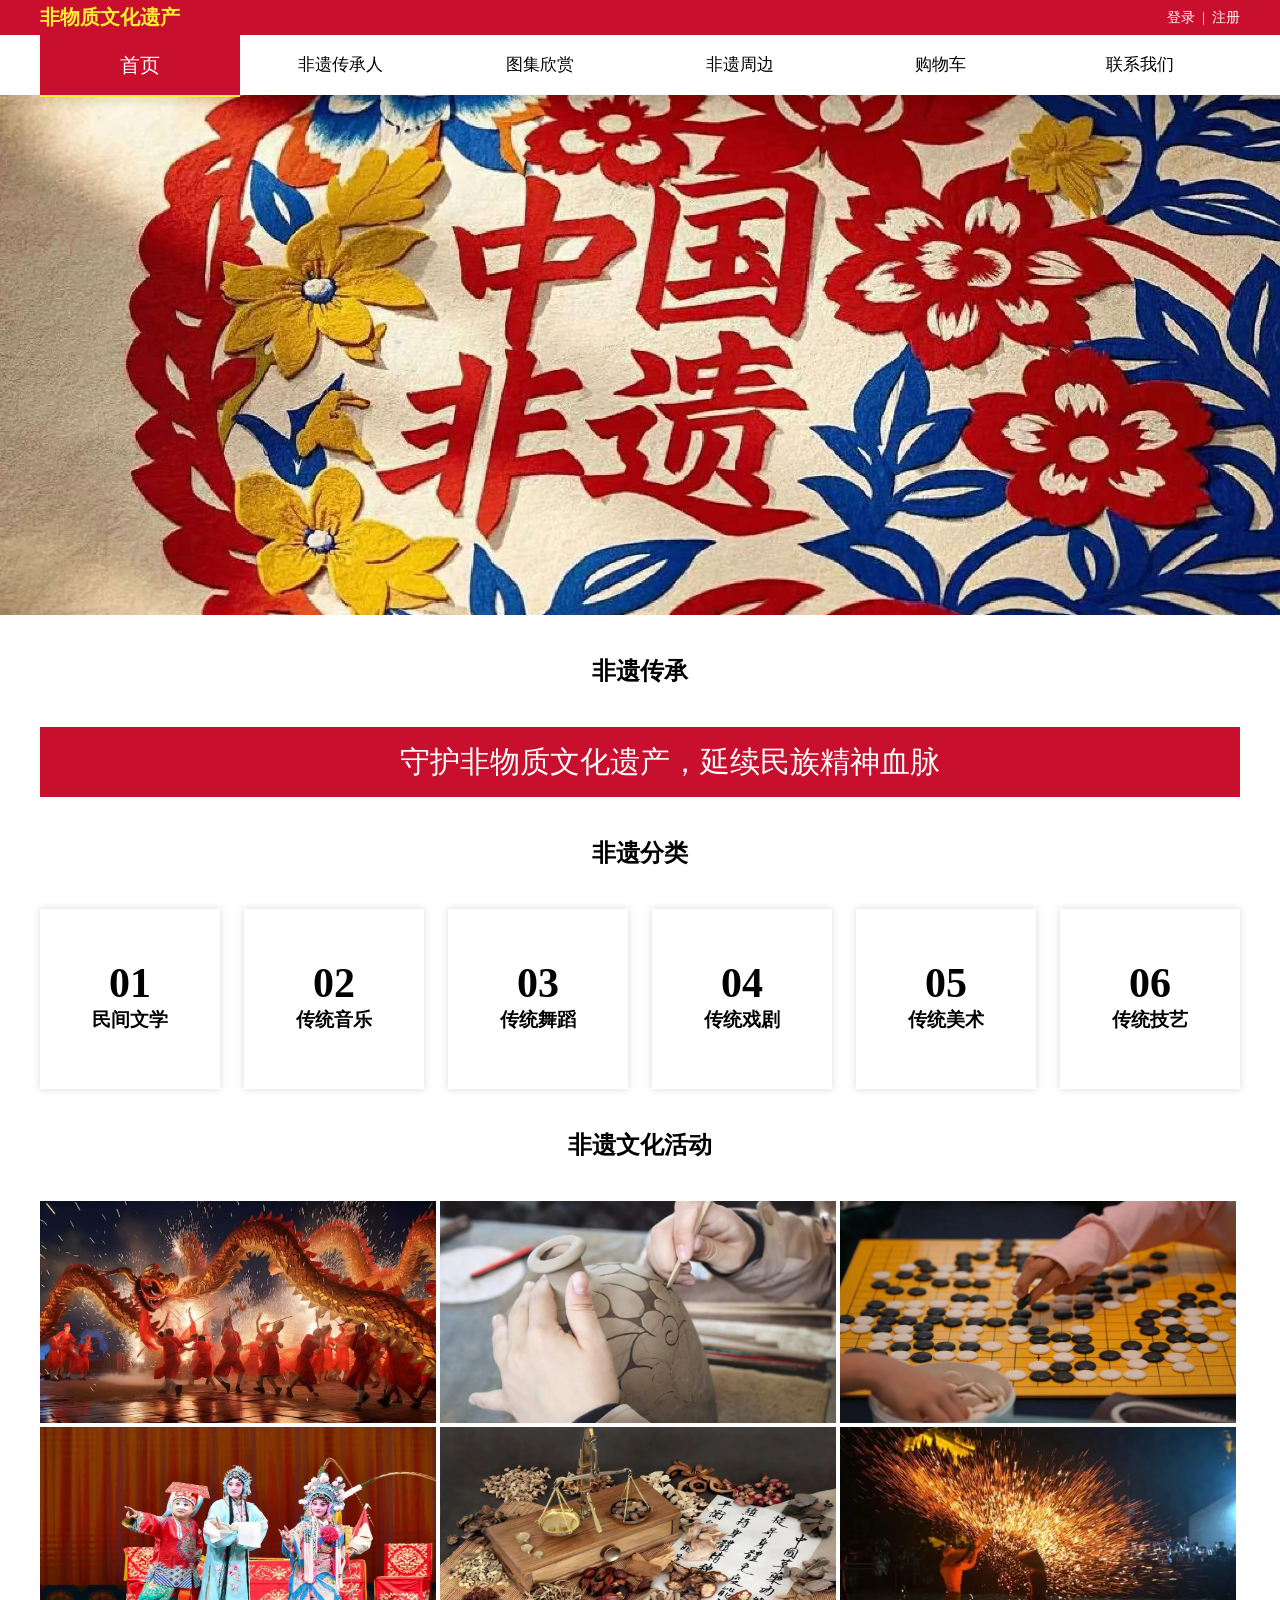
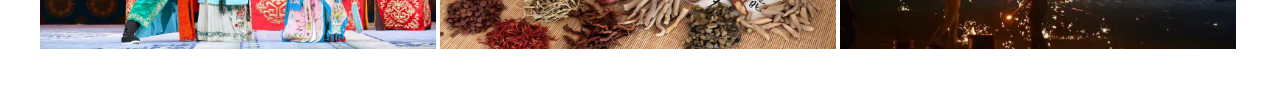
<file: index.html>
<!DOCTYPE html>
<html lang="zh_CN">

	<head>
		<meta charset="UTF-8">
		<link rel="stylesheet" href="./css/common.css">
		<link rel="stylesheet" href="./css/style.css">
		<title>非遗传承</title>
	</head>

	<body>
		<div class="top">
			<ul class="loginbar clearboth container">
				<li><a href="index.html"><span>非物质文化遗产</span></a></li>
				<li>&nbsp;&nbsp;|&nbsp;&nbsp;<a href="rigister.html">注册</a></li>
				<li><a href="login.html">登录</a></li>
			</ul>
		</div>
		<div id="header">
			<ul class="nav clearboth container">
				<li><a href="index.html" class="current-nav">首页</a></li>
				<li><a href="role_intro.html">非遗传承人</a></li>
				<li><a href="atlas.html">图集欣赏</a></li>
				<li><a href="goods.html">非遗周边</a></li>
				<li><a href="car.html">购物车</a></li>
				<li><a href="contactus.html">联系我们</a></li>
			</ul>
		</div>
		<div class="banner-wrapper clear"></div>
		<div class="container">
			<div class="column-title">
				<h2>非遗传承</h2>
			</div>
			<div class="column-one-content">
				<div class="column-one-text column-text">
					<p>守护非物质文化遗产，延续民族精神血脉</p>
				</div>
			</div>
			<div class="column-two clearboth">
				<div class="column-title">
					<h2>非遗分类</h2>
				</div>
				<div class="column-two-card left">
					<h2>01</h2>
					<h3>民间文学</h3>
					<p>神话、传说、史诗、歌谣等</p>
				</div>
				<div class="column-two-card left">
					<h2>02</h2>
					<h3>传统音乐</h3>
					<p>民间歌谣、器乐曲、戏曲音乐等</p>
				</div>
				<div class="column-two-card left">
					<h2>03</h2>
					<h3>传统舞蹈</h3>
					<p>秧歌、傩舞、龙舞等</p>
				</div>
				<div class="column-two-card left">
					<h2>04</h2>
					<h3>传统戏剧</h3>
					<p>京剧、越剧、昆曲等</p>
				</div>
				<div class="column-two-card left">
					<h2>05</h2>
					<h3>传统美术</h3>
					<p>剪纸、年画、雕塑等</p>
				</div>
				<div class="column-two-card right">
					<h2>06</h2>
					<h3>传统技艺</h3>
					<p>陶瓷、织染、金属工艺等</p>
				</div>
			</div>
			<div class="column-three clear">
			</div>
			<div class="column-four">
				<div class="column-title">
					<h2>非遗文化活动</h2>
				</div>
				<div class="column-four-content clearboth">
					<div class="column-four-img">
						<img src="images/index1.jpg" alt="">
					</div>
					<div class="column-four-img">
						<img src="images/index2.jpg" alt="">
					</div>
					<div class="column-four-img">
						<img src="images/index3.jpg" alt="">
					</div>
					<div class="column-four-img">
						<img src="images/index4.jpg" alt="">
					</div>
					<div class="column-four-img">
						<img src="images/index5.jpg" alt="">
					</div>
					<div class="column-four-img">
						<img src="images/index6.jpg" alt="">
					</div>
				</div>
			</div>
		</div>
	</body>
</html>
</file>
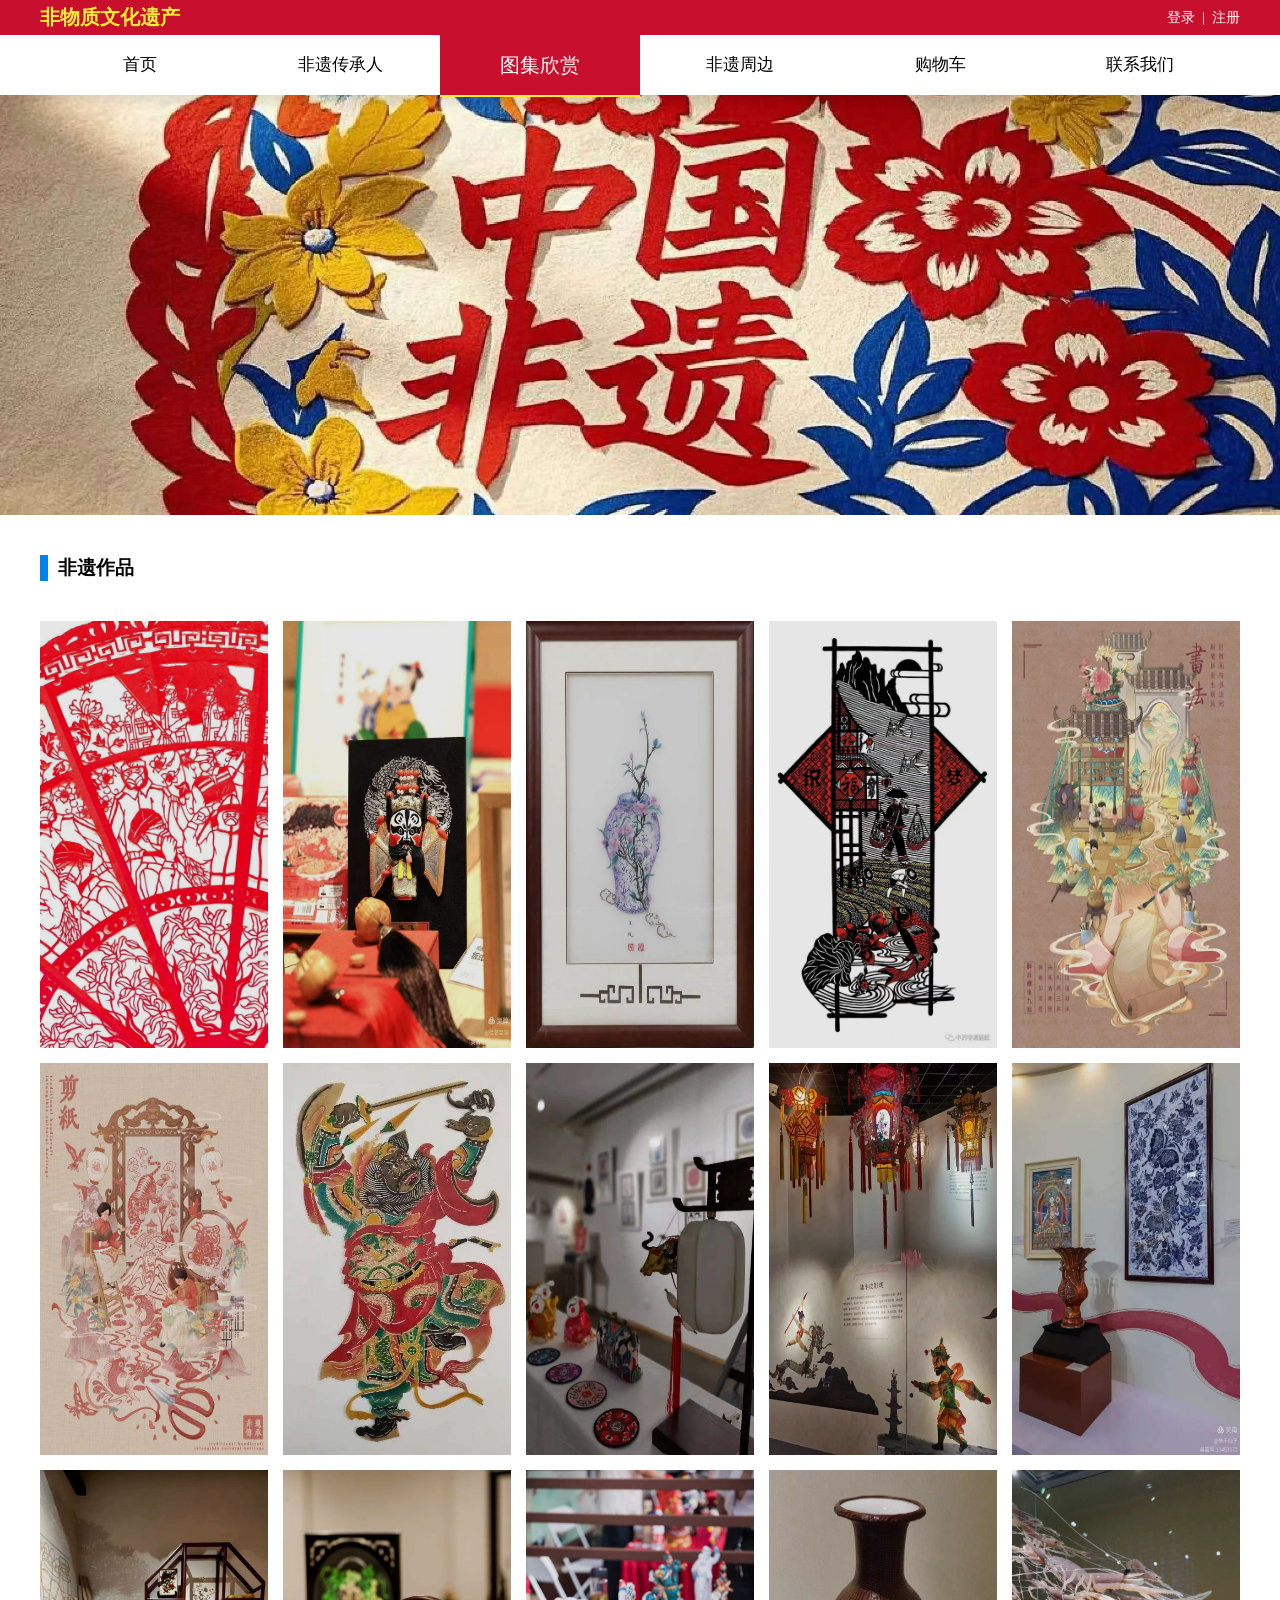
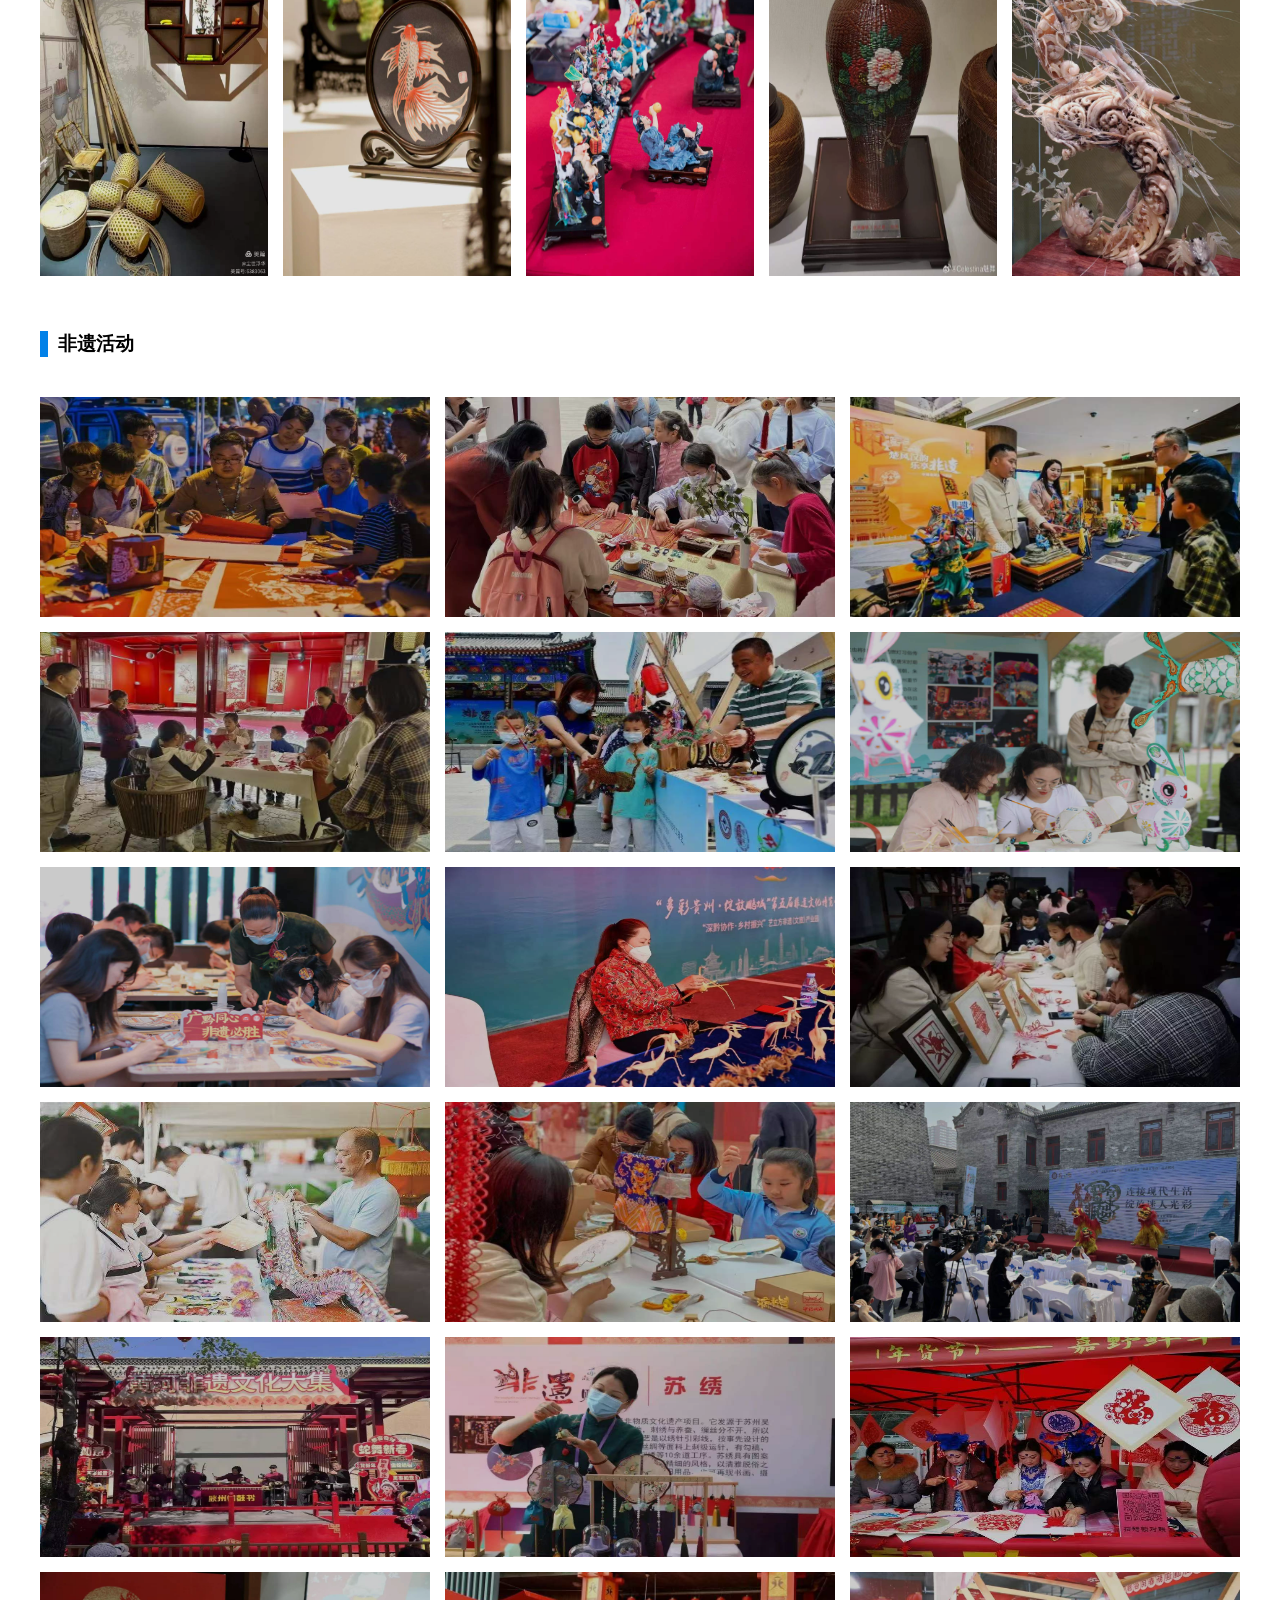
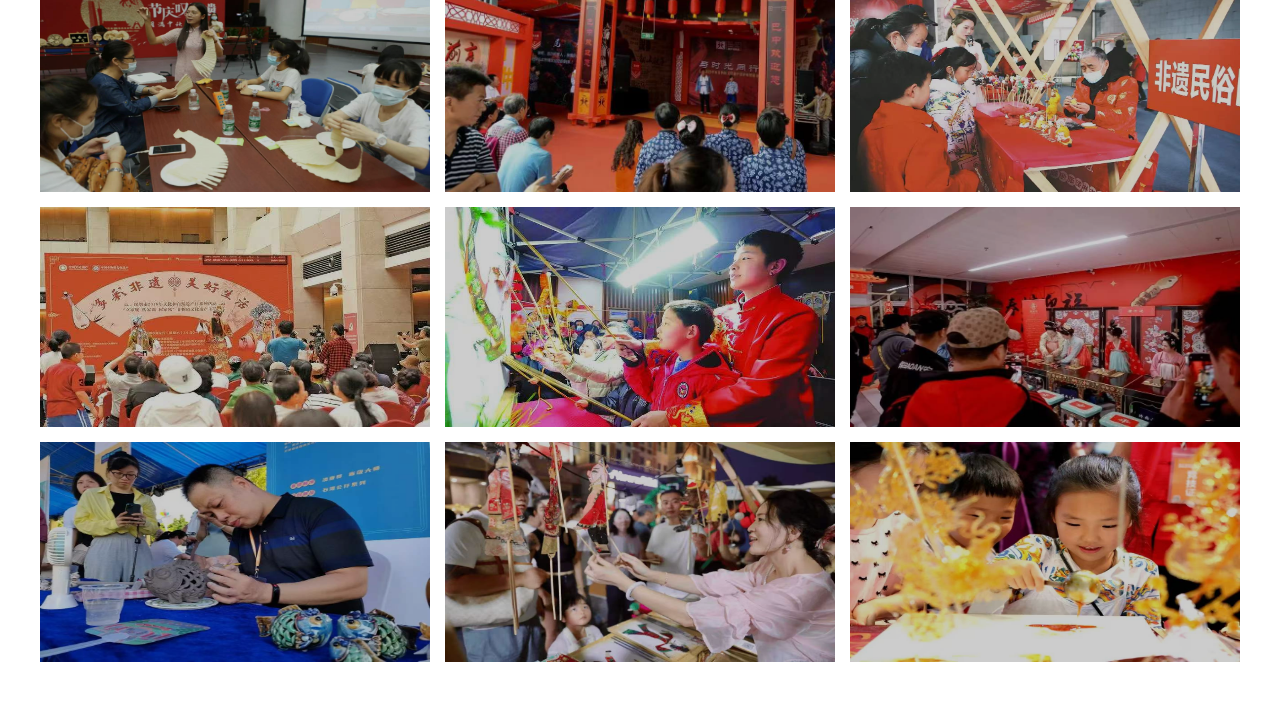
<file: atlas.html>
<!DOCTYPE html>
<html lang="zh_CN">

	<head>
		<meta charset="UTF-8">
		<link rel="stylesheet" href="./css/common.css">
		<link rel="stylesheet" href="./css/style.css">
		<title>非遗传承 | 图集欣赏</title>
	</head>

	<body>
		<div class="top">
			<ul class="loginbar clearboth container">
				<li><a href="index.html"><span>非物质文化遗产</span></a></li>
				<li>&nbsp;&nbsp;|&nbsp;&nbsp;<a href="rigister.html">注册</a></li>
				<li><a href="login.html">登录</a></li>
			</ul>
		</div>
		<div id="header">
			<ul class="nav clearboth container">
				<li><a href="index.html">首页</a></li>
				<li><a href="role_intro.html">非遗传承人</a></li>
				<li><a href="atlas.html" class="current-nav">图集欣赏</a></li>
				<li><a href="goods.html">非遗周边</a></li>
				<li><a href="car.html">购物车</a></li>
				<li><a href="contactus.html">联系我们</a></li>
			</ul>
		</div>
		<div class="child-banner clear"></div>
		<div class="container atlas-wrapper">
			<div class="column-title">
				<h3>非遗作品</h3>
			</div>
			<div class="phone-img-wrapper flexbox">
				<img src="images/phone1.jpg" alt="">
				<img src="images/phone2.jpg" alt="">
				<img src="images/phone3.jpg" alt="">
				<img src="images/phone4.jpg" alt="">
				<img src="images/phone5.jpg" alt="">
				<img src="images/phone6.jpg" alt="">
				<img src="images/phone7.jpg" alt="">
				<img src="images/phone8.jpg" alt="">
				<img src="images/phone9.jpg" alt="">
				<img src="images/phone10.jpg" alt="">
				<img src="images/phone11.jpg" alt="">
				<img src="images/phone12.jpg" alt="">
				<img src="images/phone13.jpg" alt="">
				<img src="images/phone14.jpg" alt="">
				<img src="images/phone15.jpg" alt="">
			</div>
			<div class="column-title">
				<h3>非遗活动</h3>
			</div>
			<div class="computer-img-wrapper flexbox">
				<img src="images/computer1.jpg" alt="">
				<img src="images/computer2.jpg" alt="">
				<img src="images/computer3.jpg" alt="">
				<img src="images/computer4.jpg" alt="">
				<img src="images/computer5.jpg" alt="">
				<img src="images/computer6.jpg" alt="">
				<img src="images/computer7.jpg" alt="">
				<img src="images/computer8.jpg" alt="">
				<img src="images/computer9.jpg" alt="">
				<img src="images/computer10.jpg" alt="">
				<img src="images/computer11.jpg" alt="">
				<img src="images/computer12.jpg" alt="">
				<img src="images/computer13.jpg" alt="">
				<img src="images/computer14.jpg" alt="">
				<img src="images/computer15.jpg" alt="">
				<img src="images/computer16.jpg" alt="">
				<img src="images/computer17.jpg" alt="">
				<img src="images/computer18.jpg" alt="">
				<img src="images/computer19.jpg" alt="">
				<img src="images/computer20.jpg" alt="">
				<img src="images/computer21.jpg" alt="">
				<img src="images/computer22.jpg" alt="">
				<img src="images/computer23.jpg" alt="">
				<img src="images/computer24.jpg" alt="">
			</div>
		</div>
	</body>

</html>
</file>
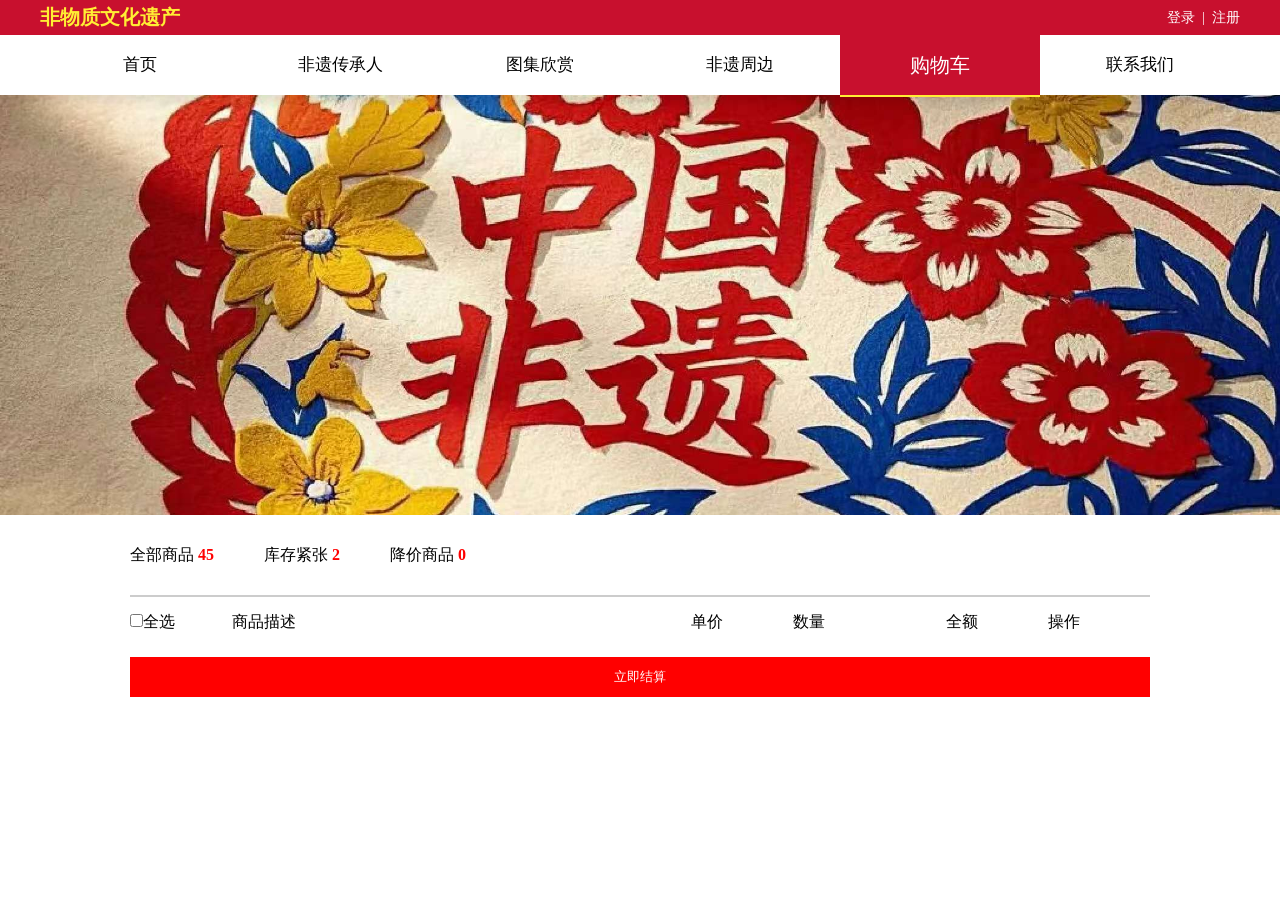
<file: car.html>
<!DOCTYPE html>
<html lang="zh_CN">

	<head>
		<meta charset="UTF-8">
		<link rel="stylesheet" href="./css/common.css">
		<link rel="stylesheet" href="./css/style.css">
		<link rel="stylesheet" href="./css/car.css">
	</head>

	<body>
		<div class="top">
			<ul class="loginbar clearboth container">
				<li><a href="index.html"><span>非物质文化遗产</span></a></li>
				<li>&nbsp;&nbsp;|&nbsp;&nbsp;<a href="rigister.html">注册</a></li>
				<li><a href="login.html">登录</a></li>
			</ul>
		</div>
		<div id="header">
			<ul class="nav clearboth container">
				<li><a href="index.html">首页</a></li>
				<li><a href="role_intro.html">非遗传承人</a></li>
				<li><a href="atlas.html">图集欣赏</a></li>
				<li><a href="goods.html">非遗周边</a></li>
				<li><a href="car.html" class="current-nav">购物车</a></li>
				<li><a href="contactus.html">联系我们</a></li>
			</ul>
		</div>
		<div class="child-banner clear"></div>
		<div class="container atlas-wrapper">
			<section class="body">
				<div class="btitle">
					<div class="one">
						<div>全部商品 <span>45</span></div>
						<div>库存紧张 <span>2</span></div>
						<div>降价商品 <span>0</span></div>
					</div>
				</div>
				<div class="bnav">
					<div class="lone"><input type="checkbox">全选</div>
					<div class="two" style="font-size:16px;">商品描述</div>
					<div class="three">单价</div>
					<div class="four">数量</div>
					<div class="five">全额</div>
					<div class="ser">操作</div>
				</div>
				<ul class="list" id="dataBox">

				</ul>
				<button class="ljjs"
					style="margin-bottom:50px;height: 40px;color: #fff;background-color: red;width: 100%;border:none;margin-top: 10px;">立即结算</button>
			</section>
		</div>
	</body>
	<script src="js/car.js"></script>
</html>
</file>
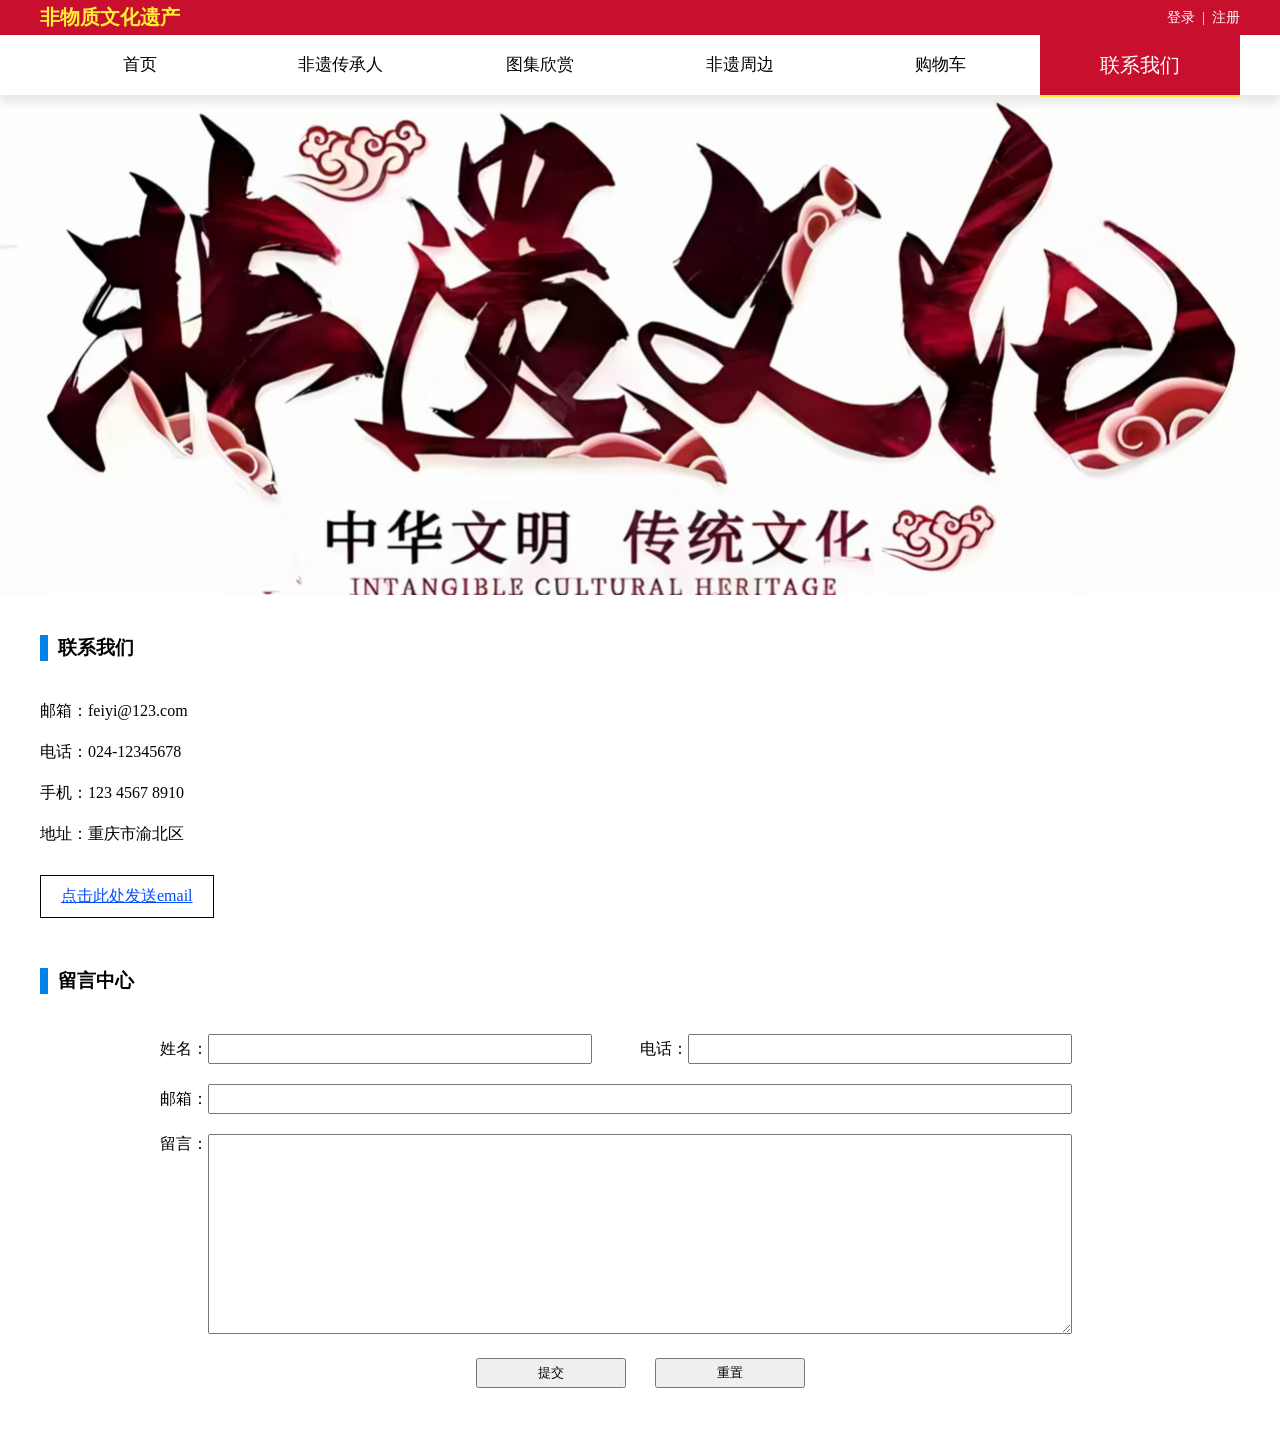
<file: contactus.html>
<!DOCTYPE html>
<html lang="zh_CN">

<head>
    <meta charset="UTF-8">
    <link rel="stylesheet" href="./css/common.css">
    <link rel="stylesheet" href="./css/style.css">
    <title>非遗传承 | 联系我们</title>
</head>

<body>
    <div class="top">
        <ul class="loginbar clearboth container">
            <li><a href="index.html"><span>非物质文化遗产</span></a></li>
            <li>&nbsp;&nbsp;|&nbsp;&nbsp;<a href="rigister.html">注册</a></li>
            <li><a href="login.html">登录</a></li>
        </ul>
    </div>
    <div id="header">
    	<ul class="nav clearboth container">
    		<li><a href="index.html">首页</a></li>
    		<li><a href="role_intro.html">非遗传承人</a></li>
    		<li><a href="atlas.html">图集欣赏</a></li>
    		<li><a href="goods.html">非遗周边</a></li>
    		<li><a href="car.html">购物车</a></li>
    		<li><a href="contactus.html" class="current-nav">联系我们</a></li>
    	</ul>
    </div>
    <div class="contactus-banner clear"></div>
    <div class="container">
        <div class="column-title">
            <h3>联系我们</h3>
        </div>
        <ul class="email-box">
            <li>邮箱：feiyi@123.com</li>
            <li>电话：024-12345678</li>
            <li>手机：123 4567 8910</li>
            <li>地址：重庆市渝北区</li>
            <li><a href="mailto:haimianbb@123.com">点击此处发送email</a></li>
        </ul>
        <div class="column-title">
            <h3>留言中心</h3>
        </div>
        <form action="" class="leave-message">
            <div class="userbar flexbox">
                <div class="username"><label for="username">姓名：</label><input type="text" id="username"></div>
                <div class="userphone"><label for="userphone">电话：</label><input type="tel" id="userphone"></div>
            </div>
            <div class="useremail">
                <label for="useremail">邮箱：</label><input type="email" id="usermail">
            </div>
            <div class="mesagebar">
                <label for="usermessage">留言：</label><textarea name="usermessage" id="usermessage"></textarea>
            </div>
            <div class="submitbar">
                <input type="submit" value="提交">
                <input type="reset" value="重置">
            </div>
        </form>
    </div>
</body>

</html>
</file>
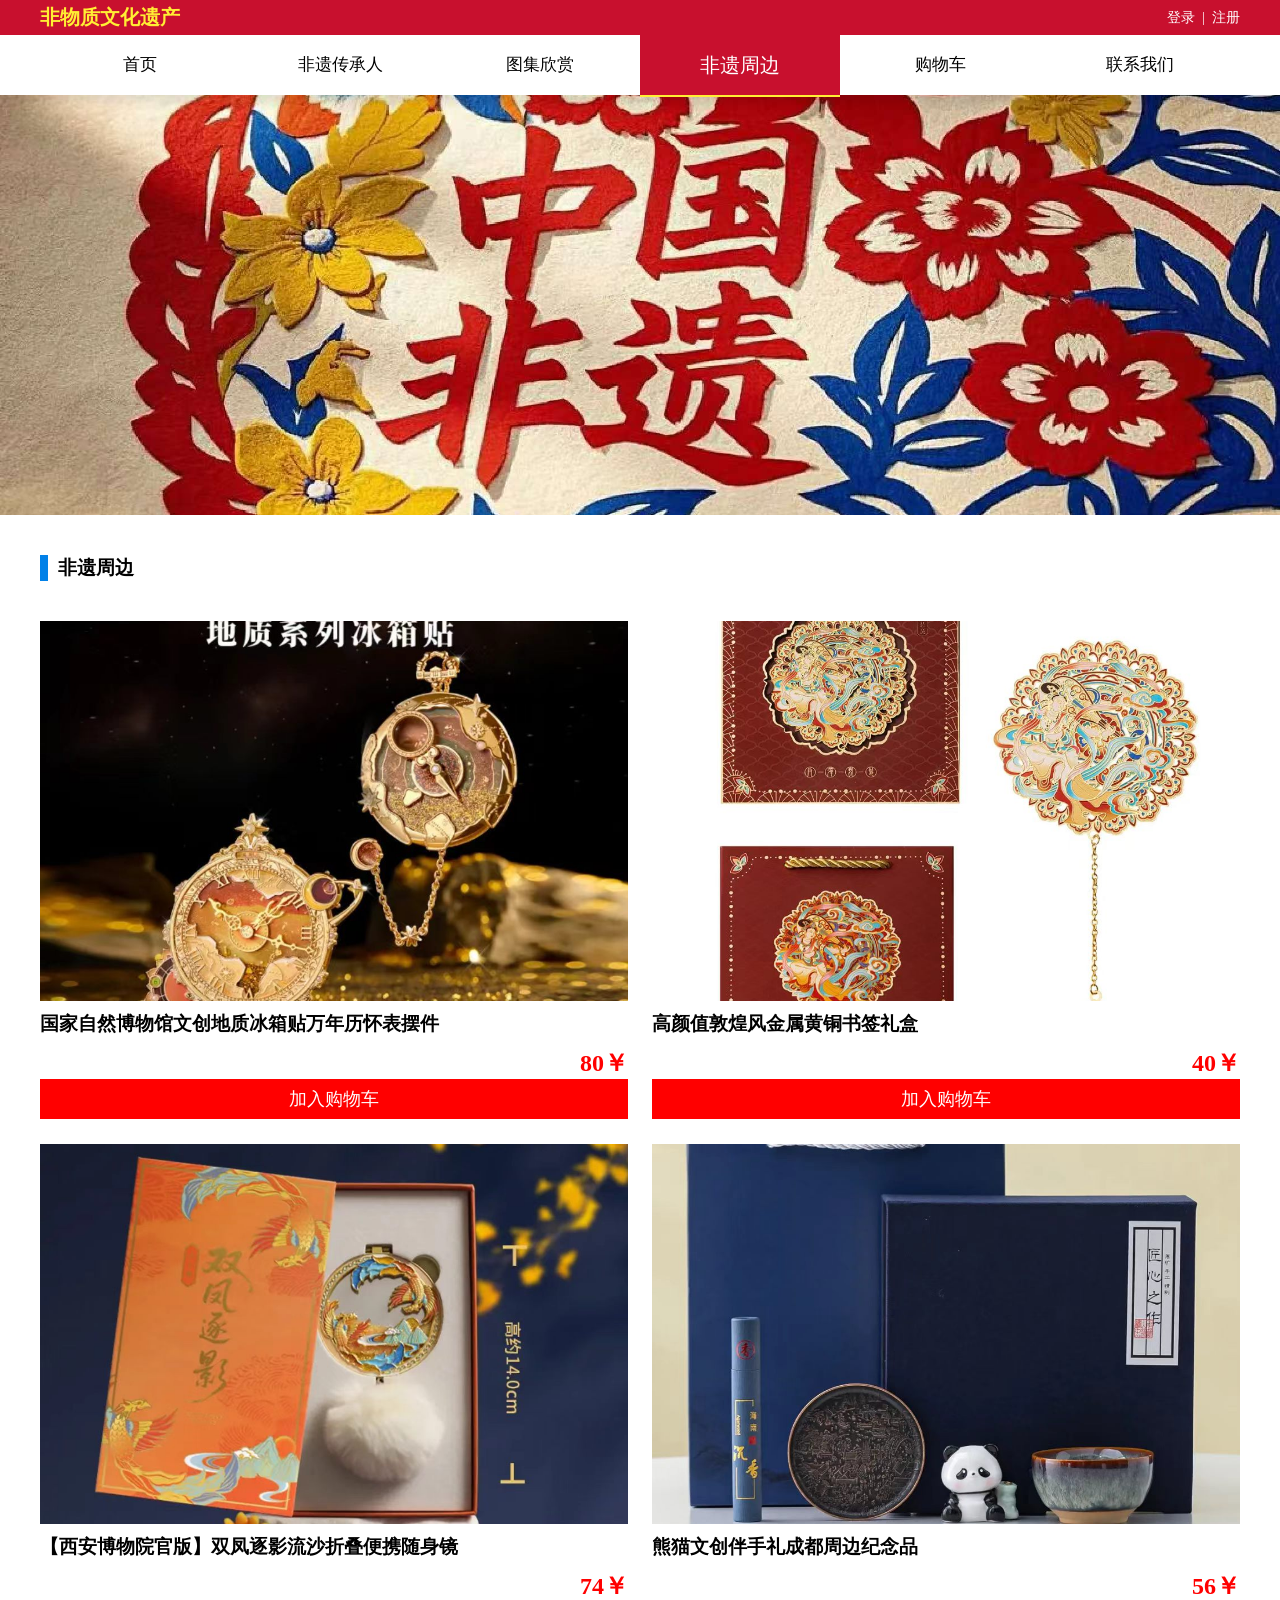
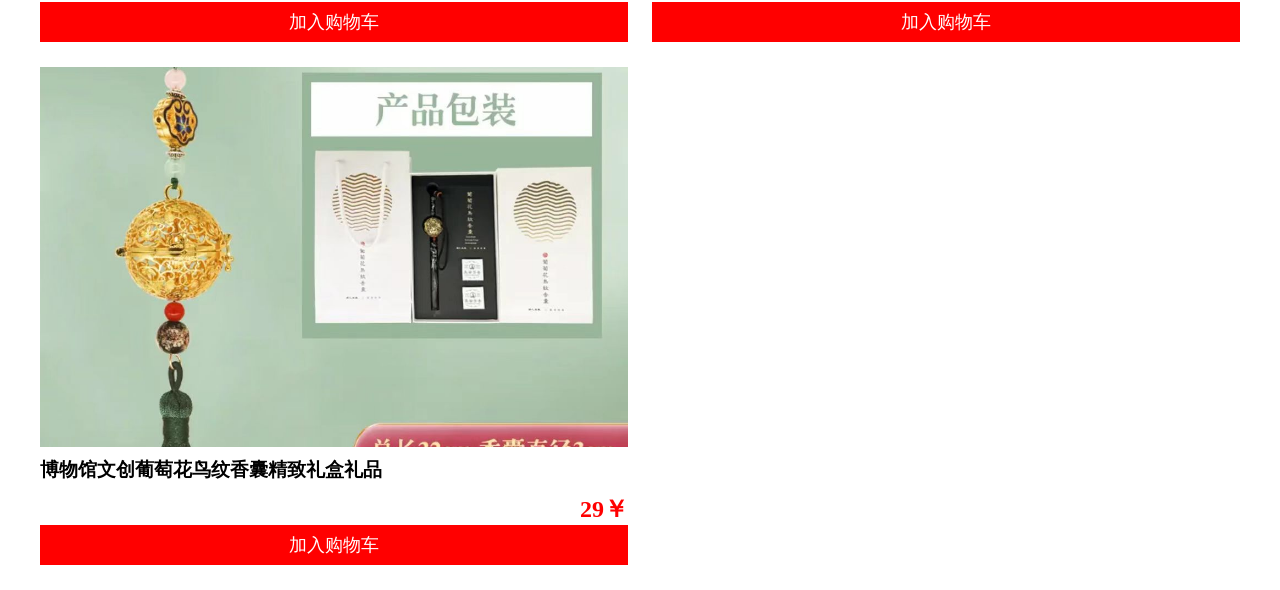
<file: goods.html>
<!DOCTYPE html>
<html lang="zh_CN">

	<head>
		<meta charset="UTF-8">
		<link rel="stylesheet" href="./css/common.css">
		<link rel="stylesheet" href="./css/style.css">
		<link rel="stylesheet" href="./css/goods.css">
	</head>

	<body>
		<div class="top">
			<ul class="loginbar clearboth container">
				<li><a href="index.html"><span>非物质文化遗产</span></a></li>
				<li>&nbsp;&nbsp;|&nbsp;&nbsp;<a href="rigister.html">注册</a></li>
				<li><a href="login.html">登录</a></li>
			</ul>
		</div>
		<div id="header">
			<ul class="nav clearboth container">
				<li><a href="index.html">首页</a></li>
				<li><a href="role_intro.html">非遗传承人</a></li>
				<li><a href="atlas.html">图集欣赏</a></li>
				<li><a href="goods.html" class="current-nav">非遗周边</a></li>
				<li><a href="car.html">购物车</a></li>
				<li><a href="contactus.html">联系我们</a></li>
			</ul>
		</div>
		<div class="child-banner clear"></div>
		<div class="container atlas-wrapper">
			<div class="column-title">
				<h3>非遗周边</h3>
			</div>
			<div class="goodsBox">
				<div class="item">
					<img src="images/g1.jpg" alt="" />
					<h3>国家自然博物馆文创地质冰箱贴万年历怀表摆件</h3>
					<div class="jia">80￥</div>
					<button>加入购物车</button>
				</div>
			</div>
		</div>
	</body>
	<script src="js/goods.js"></script>
</html>
</file>
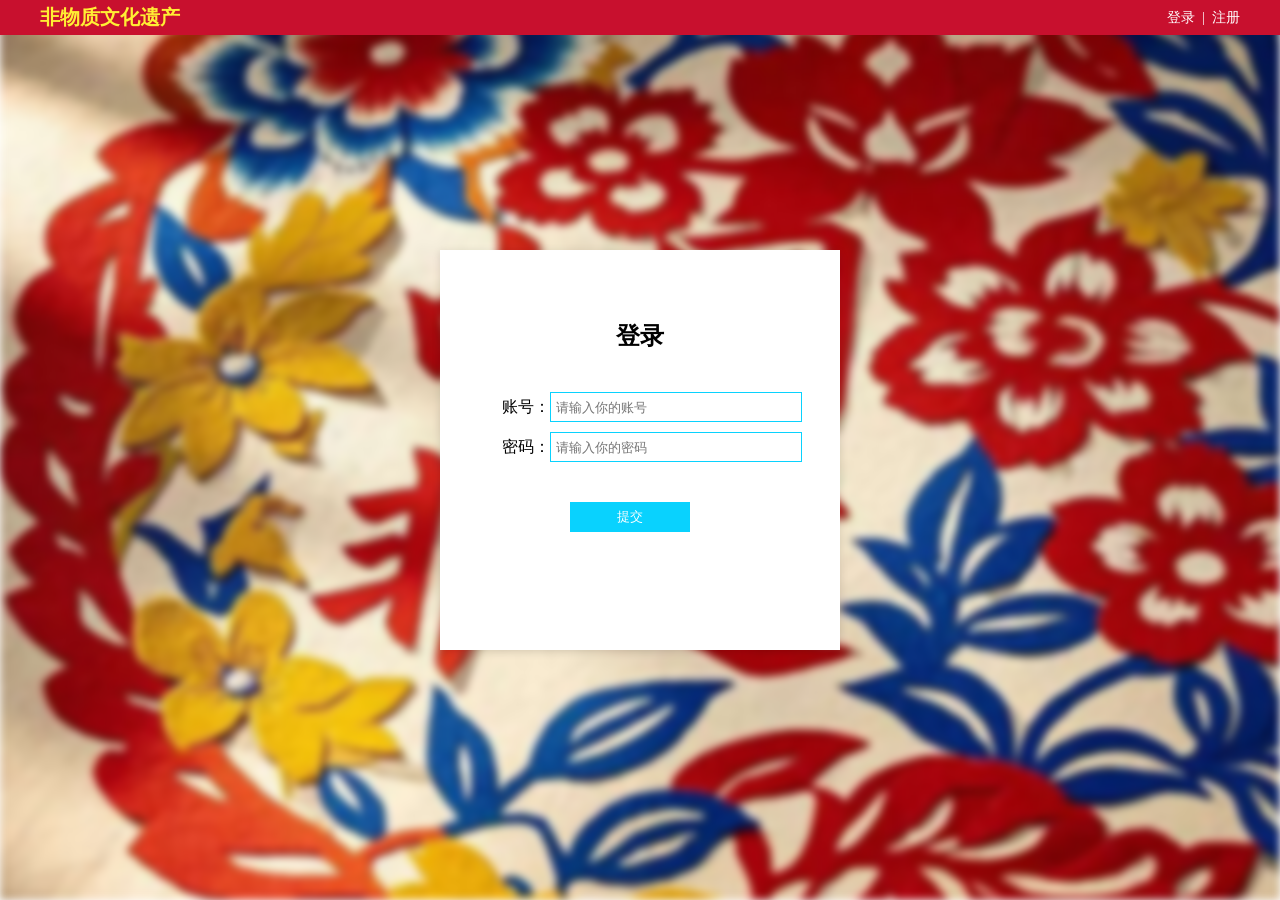
<file: login.html>
<!DOCTYPE html>
<html lang="zh_CN">
<head>
    <meta charset="UTF-8">
    <link rel="stylesheet" href="./css/common.css">
    <link rel="stylesheet" href="./css/style.css">
    <title>非遗传承 | 登录</title>
</head>
<body>
    <div id="bg-box">
        <div class="top">
            <ul class="loginbar clearboth container">
                <li><a href="index.html"><span>非物质文化遗产</span></a></li>
                <li>&nbsp;&nbsp;|&nbsp;&nbsp;<a href="rigister.html">注册</a></li>
                <li><a href="login.html">登录</a></li>
            </ul>
        </div>
        <form action="" class="rigister-form">
            <h2>登录</h2>
            <div class="account-bar"><label for="">账号：</label><input type="text" placeholder="请输入你的账号"></div>
            <div class="account-bar"><label for="">密码：</label><input type="password" placeholder="请输入你的密码"></div>
            <div class="submit-bar"><input type="button" value="提交" onclick="alert('登录成功！');location.href='index.html'"></div>
        </form>
    </div>
</body>
</html>
</file>
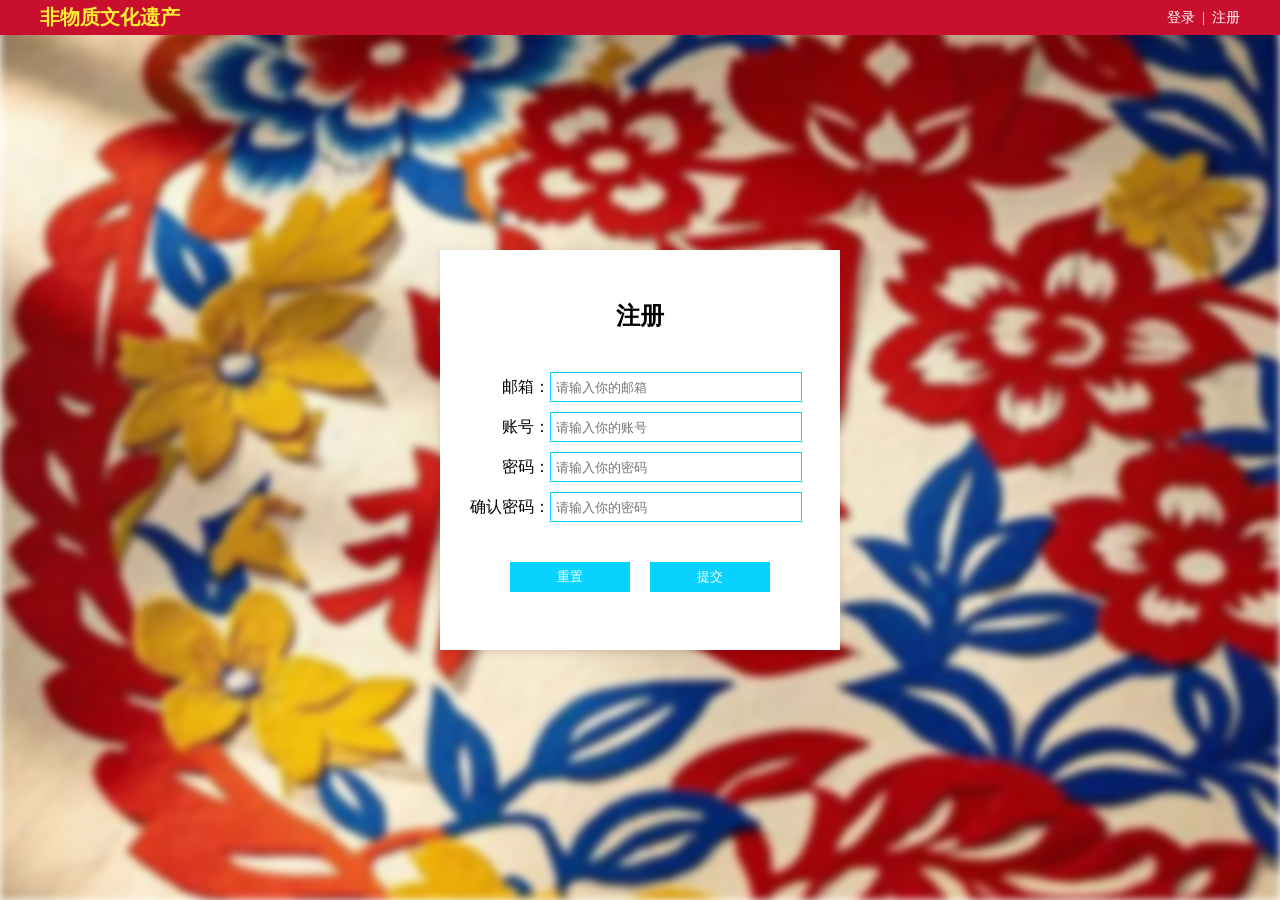
<file: rigister.html>
<!DOCTYPE html>
<html lang="zh_CN">
<head>
    <meta charset="UTF-8">
    <link rel="stylesheet" href="./css/common.css">
    <link rel="stylesheet" href="./css/style.css">
    <title>非遗传承 | 注册</title>
</head>
<body>
    <div id="bg-box">
        <div class="top">
            <ul class="loginbar clearboth container">
                <li><a href="index.html"><span>非物质文化遗产</span></a></li>
                <li>&nbsp;&nbsp;|&nbsp;&nbsp;<a href="rigister.html">注册</a></li>
                <li><a href="login.html">登录</a></li>
            </ul>
        </div>
        <form action="" class="rigister-form login-form">
            <h2>注册</h2>
            <div class="account-bar"><label for="">邮箱：</label><input type="email" placeholder="请输入你的邮箱"></div>
            <div class="account-bar"><label for="">账号：</label><input type="text" placeholder="请输入你的账号"></div>
            <div class="account-bar"><label for="">密码：</label><input type="password" placeholder="请输入你的密码"></div>
            <div class="account-bar"><label for="">确认密码：</label><input type="password" placeholder="请输入你的密码"></div>
            <div class="submit-bar"><input type="reset" value="重置"><input type="submit" value="提交"></div>
        </form>
    </div>
</body>
</html>
</file>
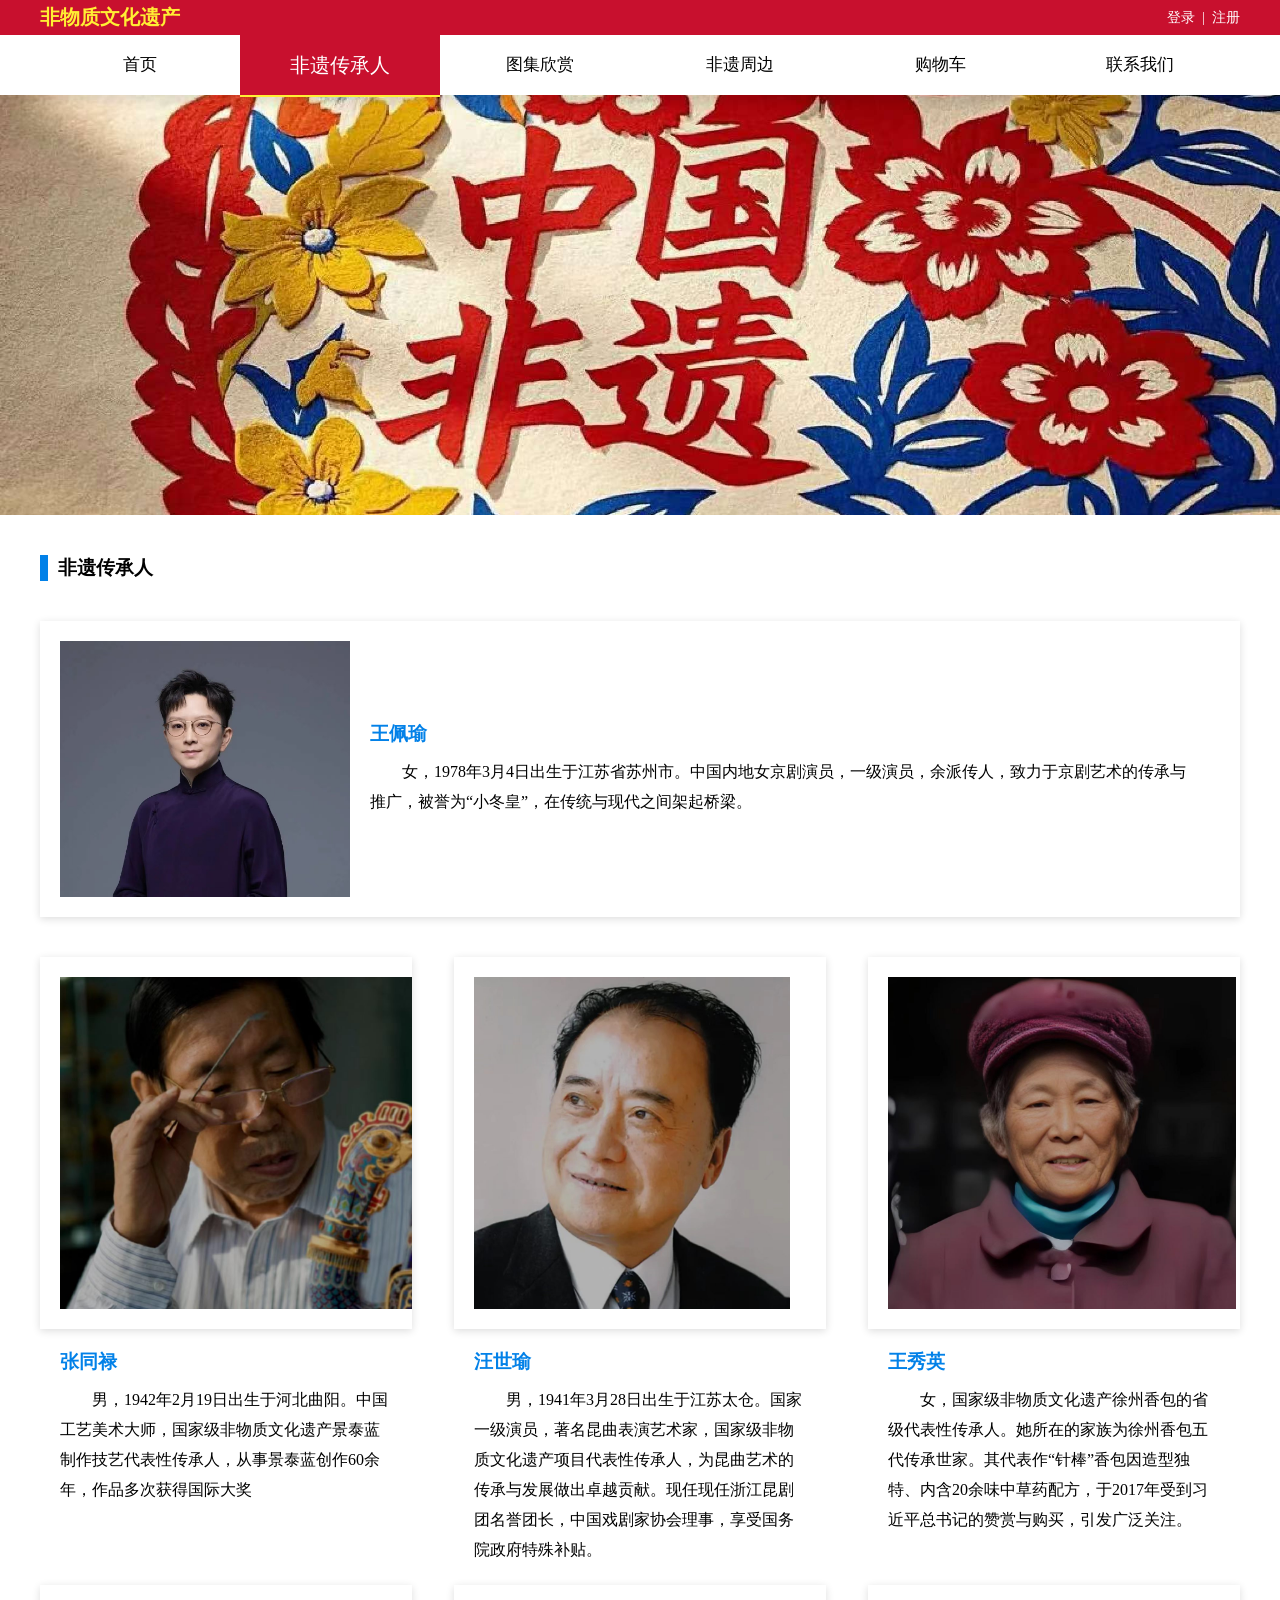
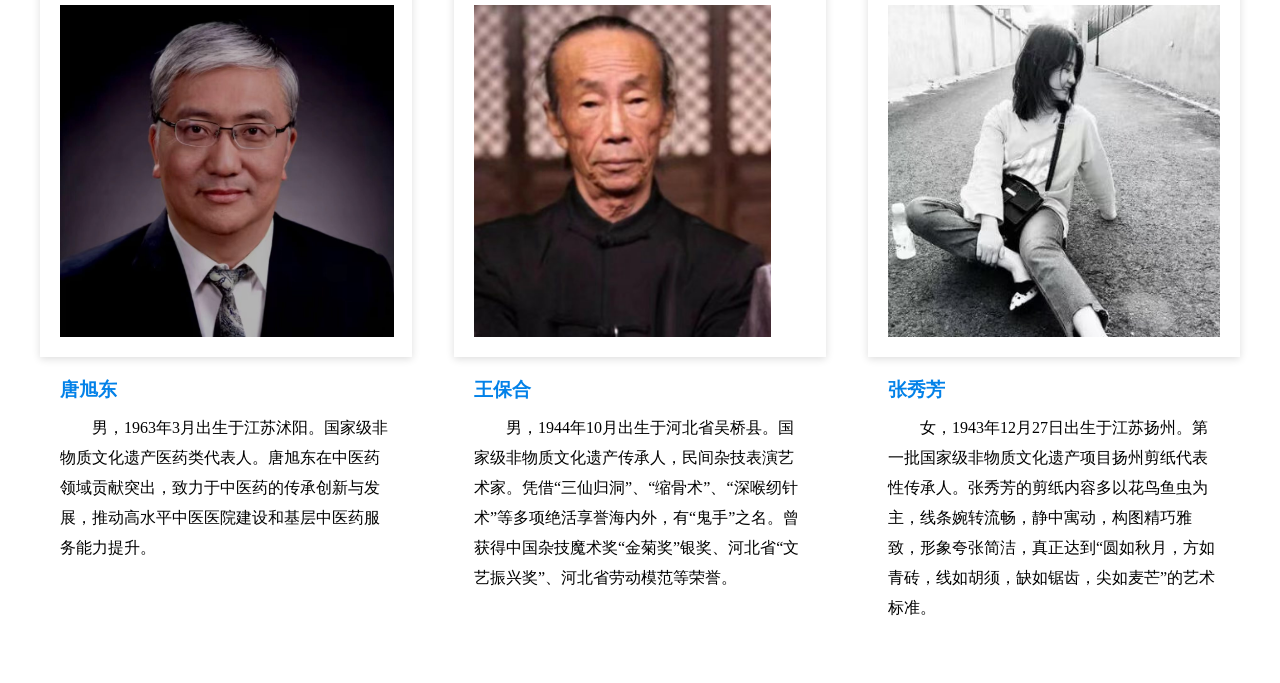
<file: role_intro.html>
<!DOCTYPE html>
<html lang="zh_CN">

<head>
    <meta charset="UTF-8">
    <link rel="stylesheet" href="./css/common.css">
    <link rel="stylesheet" href="./css/style.css">
    <title>非遗传承人</title>
</head>

<body>
    <div class="top">
        <ul class="loginbar clearboth container">
            <li><a href="index.html"><span>非物质文化遗产</span></a></li>
            <li>&nbsp;&nbsp;|&nbsp;&nbsp;<a href="rigister.html">注册</a></li>
            <li><a href="login.html">登录</a></li>
        </ul>
    </div>
    <div id="header">
    	<ul class="nav clearboth container">
    		<li><a href="index.html">首页</a></li>
    		<li><a href="role_intro.html" class="current-nav">非遗传承人</a></li>
    		<li><a href="atlas.html">图集欣赏</a></li>
    		<li><a href="goods.html">非遗周边</a></li>
    		<li><a href="car.html">购物车</a></li>
    		<li><a href="contactus.html">联系我们</a></li>
    	</ul>
    </div>
    <div class="child-banner clear"></div>
    <div class="container">
        <div class="column-title">
            <h3>非遗传承人</h3>
        </div>
        <div class="role-card-wrapper2 flexbox">
            <div class="column-img role-img2">
                <img src="images/role-pei.jpg" alt="">
            </div>
            <div class="column-text role-text">
                <h3>王佩瑜</h3>
                <p>女，1978年3月4日出生于江苏省苏州市。中国内地女京剧演员，一级演员，余派传人，致力于京剧艺术的传承与推广，被誉为“小冬皇”，在传统与现代之间架起桥梁。</p>
            </div>
        </div>
        <div class="role-card-wrapper flexbox">
            <div class="role-card">
                <div class="column-img role-img">
                    <img src="images/role-zhang.jpg" alt="">
                </div>
                <div class="column-text role-text">
                    <h3>张同禄</h3>
                    <p>男，1942年2月19日出生于河北曲阳。中国工艺美术大师，国家级非物质文化遗产景泰蓝制作技艺代表性传承人，从事景泰蓝创作60余年，作品多次获得国际大奖</p>
                </div>
            </div>
            <div class="role-card">
                <div class="column-img role-img">
                    <img src="images/role-shi.jpg" alt="">
                </div>
                <div class="column-text role-text">
                    <h3>汪世瑜</h3>
                    <p>男，1941年3月28日出生于江苏太仓。国家一级演员，著名昆曲表演艺术家，国家级非物质文化遗产项目代表性传承人，为昆曲艺术的传承与发展做出卓越贡献。现任现任浙江昆剧团名誉团长，中国戏剧家协会理事，享受国务院政府特殊补贴。</p>
                </div>
            </div>
            <div class="role-card">
                <div class="column-img role-img">
                    <img src="images/role-xiu.jpg" alt="">
                </div>
                <div class="column-text role-text">
                    <h3>王秀英</h3>
                    <p>女，国家级非物质文化遗产徐州香包的省级代表性传承人。她所在的家族为徐州香包五代传承世家。其代表作“针棒”香包因造型独特、内含20余味中草药配方，于2017年受到习近平总书记的赞赏与购买，引发广泛关注。</p>
                </div>
            </div>
            <div class="role-card">
                <div class="column-img role-img">
                    <img src="images/role-xu.jpg" alt="">
                </div>
                <div class="column-text role-text">
                    <h3>唐旭东</h3>
                    <p>男，1963年3月出生于江苏沭阳。国家级非物质文化遗产医药类代表人。唐旭东在中医药领域贡献突出，致力于中医药的传承创新与发展，推动高水平中医医院建设和基层中医药服务能力提升。</p>
                </div>
            </div>
            <div class="role-card">
                <div class="column-img role-img">
                    <img src="images/role-bao.jpg" alt="">
                </div>
                <div class="column-text role-text">
                    <h3>王保合</h3>
                    <p>男，1944年10月出生于河北省吴桥县。国家级非物质文化遗产传承人，民间杂技表演艺术家。凭借“三仙归洞”、“缩骨术”、“深喉纫针术”等多项绝活享誉海内外，有“鬼手”之名。曾获得中国杂技魔术奖“金菊奖”银奖、河北省“文艺振兴奖”、河北省劳动模范等荣誉。</p>
                </div>
            </div>
            <div class="role-card">
                <div class="column-img role-img">
                    <img src="images/role-fang.jpg" alt="">
                </div>
                <div class="column-text role-text">
                    <h3>张秀芳</h3>
                    <p>女，1943年12月27日出生于江苏扬州。第一批国家级非物质文化遗产项目扬州剪纸代表性传承人。张秀芳的剪纸内容多以花鸟鱼虫为主，线条婉转流畅，静中寓动，构图精巧雅致，形象夸张简洁，真正达到“圆如秋月，方如青砖，线如胡须，缺如锯齿，尖如麦芒”的艺术标准。</p>
                </div>
            </div>
        </div>
    </div>
</body>

</html>
</file>
<file: css/common.css>
/* 重置样式 reset style  */
* {
    margin: 0;
    padding: 0;
}

body{
    background-color: #fff;
}

ul {
    list-style: none;
}

a {
    color: inherit;
    text-decoration: none;
}

/* 公共样式  common style */
.container {
    max-width: 1200px;
    margin: 0 auto;
    /* 水平居中 */
}

.left{
    float: left;
}

.right{
    float: right;
}

/* 清除浮动 */
.clear{
    clear: both;
}

/* 高度塌陷 */
.clearboth::after {
    content: '';
    clear: both;
    display: block;
    width: 0;
    height: 0;
    overflow: hidden;
}


/* 弹性布局 */
.flexbox {
    display: -webkit-flex;
    display: -webkit-box;
    display: -moz-box;
    display: -ms-flexbox;
    display: flex;
}

/* 标题文本 */
.column-title{
    margin: 40px 0;
}

/* 主标题 */
.column-title h2{
    text-align: center;
}


/* 副标题  */
.column-title h3{
    padding-left: 10px;
    border-left: 8px solid #0281E8;
    text-align: left;
}

/* 区域文本默认设置 */
.column-text p{
    text-indent: 2em;
    line-height: 30px;
}

/* 区域图片默认修改  */
.column-img{
    overflow: hidden;
}

.column-img img{
    vertical-align: top;
}

/* 当前导航 */
.current-nav{
    color: #fff !important;
    font-size: 20px !important;
    background-color: #C8102E !important;
    border-bottom: 2px solid #ffee34 !important;
}

/* header  */
#header{
    position: sticky;
    top: 0;
    z-index: 999;
    width: 100%;
    background-color: #fff;
    box-shadow: 0 8px 8px rgba(0, 0, 0, 0.087);
}

/* 顶部 */
.top{
    background-color: #C8102E;
}

.loginbar li{
    float: right;
    height: 35px;
    font-size: 14px;
    color: #fff;
    line-height: 35px;
}

.loginbar li:first-child{
    float: left;
    font-weight: 900;
    font-size: 20px;
    font-family: 'Times New Roman', Times, serif;
}

.loginbar li:first-child span{
    color: #ffee34;
}

.loginbar li a:hover{
    text-decoration: underline;
}

.loginbar li:first-child a:hover{
    text-decoration: none;
}

/* banner start */
.banner-wrapper {
    height: 520px;
    color: #fff;
    background: url(../images/banner1.jpg) no-repeat center/cover;
}

.child-banner{
    height: 420px;
    background: url(../images/banner1.jpg) no-repeat center/cover;
}
/* 导航区 */
.nav {
    display: flex;
    background-color: #fff;
}

.nav li{
    width: 11.1%;
    height: 60px;
    float: left;
    flex: 1;
    text-align: center;
}

.nav li a {
    display: inline-block;
    width: 100%;
    height: 100%;
    font-size: 17px;
    line-height: 60px;
}

.nav li a:hover {
   text-decoration: underline;
   color: #fff;
   background-color:#09d2fe;
}

/* 首页 */
.column-one-content{
    color: #fff;
    background-color: #C8102E;
    background-attachment: fixed;
}

.cilumn-one-img img{
    width: 100%;
}

.column-one-text{
	font-size: 30px;
	text-align: center;
    padding: 20px 40px;
}

.column-two{
    height: 250px;
}

.column-two-card{
    width: 15%;
    height: 180px;
    margin-right: 24px;
    text-align: center;
    box-shadow: 0 0 8px rgba(0, 0, 0, 0.153);
    transition: all .3s linear;
}

.column-two-card:last-child{
    margin: 0;
}

.column-two-card h2{
    padding-top: 50px;
    font-size: 42px;
    color: #000;
    transition: all .3s linear;
}

.column-two-card h3{
    color: #000;
    margin-bottom: 5px;
}

.column-two-card p{
    display: none;
    padding: 5px;
    color: #fff;
}

/* 卡片鼠标滑动效果 */
.column-two-card:hover{
    height: 200px;
    background-color: #C8102E;
}

.column-two-card:hover h2{
    padding-top: 5px;
    color: #fff;
}

.column-two-card:hover p{
    display: block;
}

.index-video{
    width: 80%;
    margin-left: 120px;
}

.index-video video{
    vertical-align: top;
}

.column-four-img{
    float: left;
    width: 33%;
    height: 222px;
    margin-right: 4px;
    margin-bottom: 4px;
    overflow: hidden;
}

.column-four-img img{
    width: 100%;
    height: 100%;
    vertical-align: top;
    transition: transform .2s linear;
}

.column-four-img img:hover{
    -moz-transform: scale(1.1);
    -ms-transform: scale(1.1);
    -webkit-transform: scale(1.1);
    -o-transform: scale(1.1);
    transform: scale(1.1);
}


.column-four{
    margin-bottom: 40px;
}
</file>
<file: css/style.css>
/* 登录 注册界面 */
#bg-box{
    position: relative;
    width: 100%;
    height: 100vh;
}

#bg-box::after{
    content: '';
    position: absolute;
    top: 0;
    left: 0;
    z-index: -1;
    width: 100%;
    height: 100%;
    background: url(../images/banner1.jpg) no-repeat center/cover;
    filter: blur(4px);
}

.rigister-form{
    position: absolute;
    top: 50%;
    left: 50%;
    width: 360px;
    height: 400px;
    padding: 0 20px;
    background-color: #fff;
    box-shadow: 0 2px 8px rgba(0, 0, 0, 0.137);
    transform: translate(-50%,-50%);
}

.rigister-form h2{
    margin: 70px 0 40px;
    text-align: center;
}

.login-form h2{
    margin: 50px 0 40px;
}

.rigister-form label,
.rigister-form input{
    display: inline-block;
}

.rigister-form label{
    width: 25%;
    text-align: right;
}

.rigister-form input{
    width: 70%;
    height: 30px;
    outline: none;
    border: 1px solid #09d2fe;
}

.account-bar{
    margin-bottom: 10px;
}

.account-bar input{
    padding-left: 5px;
    box-sizing: border-box;
}

.account-bar input:hover{
    border: 2px solid #09d2fe;
}

.submit-bar{
    margin: 40px 0;
    text-align: center;
}

.submit-bar input{
    width: 120px;
    color: #fff;
    cursor: pointer;
    background-color: #09d2fe;
}

.submit-bar input:hover{
    background-color: #0ac6f0;
}

.submit-bar input:first-child{
    margin-right: 20px;
}

/* 非遗传承人 */
.role-card-wrapper{
    margin-bottom: 40px;
    justify-content: space-between;
    flex-wrap: wrap;
}
.role-card{
    width: 31%;
}

.role-img{
    height: 372px;
    background-color: #fff;
    padding: 20px;
    box-shadow: 0 2px 8px rgba(0, 0, 0, 0.137);
    box-sizing: border-box;
}

.role-img img{
    height: 100%;
}

.role-text{
    padding: 20px;
}

.role-text h3{
    color: #0281E8;
    padding-bottom: 10px;
}

.role-card-wrapper2{
    background-color: #fff;
    padding: 20px;
    box-shadow: 0 2px 8px rgba(0, 0, 0, 0.137);
    box-sizing: border-box;
}

.role-card-wrapper2{
    align-items: center;
    margin-bottom: 40px;
}


.role-card-wrapper2 .role-img2{
    width: 25%;
}

.role-img2 img{
    width: 100%;
}

.role-card-wrapper2 .role-text{
    flex: 1;
}

/* 图集欣赏  */
.atlas-wrapper img:hover{
    filter: brightness(1);
}

.phone-img-wrapper,
.computer-img-wrapper
 {
    flex-wrap: wrap;
    justify-content: space-between;
}

.phone-img-wrapper img{
    width: 19%;
    margin-bottom: 15px;
    filter: brightness(0.9);
}

.computer-img-wrapper img{
    width: 32.5%;
    height: 220px;
    margin-bottom: 15px;
    filter: brightness(0.8);
}

.computer-img-wrapper{
    margin-bottom: 25px;
}

/* 联系我们 */
.contactus-banner{
    height: 500px;
    background: url(../images/bg.jpg) no-repeat center/cover;
}

.email-box li{
    padding-bottom: 20px;
}

.email-box li a{
    display: inline-block;
    margin: 10px 0 -10px;
    padding: 10px 20px;
    border: 1px solid #000;
    color: #034CFF;
    text-decoration: underline;
}

.email-box li a:hover{
    color: #fff;
    background-color: #0281E8;
}

.leave-message{
    width: 80%;
    margin: 0 auto 40px;
}

.leave-message input{
    height: 30px;
    margin-bottom: 20px;
    outline: none;
    box-sizing: border-box;
}

.leave-message input:hover{
    border:2px solid #C8102E;
}

.userbar div{
    width: 50%;
}

.userbar input{
    width: 80%;
    padding-left: 5px;
}

.useremail input{
    width: 90%;
    padding-left: 5px;
}

.mesagebar label{
    vertical-align: top;
}

.mesagebar textarea{
    width: 90%;
    height: 200px;
    padding: 5px;
    margin-bottom: 20px;
    outline: none;
    box-sizing: border-box;
}

.mesagebar textarea:hover{
    border:2px solid #C8102E;
}

.submitbar{
    text-align: center;
}

.submitbar input{
    display: inline-block;
    width: 150px;
    height: 30px;
    cursor: pointer;
}

.submitbar input[type=reset] {
    margin-left: 25px;
}
</file>
<file: css/car.css>
.body { 
	width: 1020px;
	margin: auto;
}

.btitle {  
	height: 80px;
	border-bottom: 2px solid #ccc;
	display: flex;
	justify-content: space-between;
}
 
.btitle>.one {
	display: flex;
	height: 100%;
	align-items: center;
} 

 
.btitle>.one>div {
	margin-right: 50px;
}

.btitle>.one>div>span {
	color: red;
	font-weight: bold;
}

.btitle>.two {
	height: 100%;
	display: flex;
	align-items: center;
}

.btitle>.two>span {
	color: red;
	font-weight: bold;
}

.bnav {
	width: 100%;
	height: 50px;
	display: flex;
	align-items: center;
}

.bnav>div {}

.lone {
	width: 10%;
}

.two {
	width: 45%;
}

.three {
	width: 10%;
}

.four {
	width: 15%;
}

.five {
	width: 10%;
}

.ser {
	width: 10%;
	cursor: pointer;
}

ul,
li {
	list-style: none;
	padding: 0;
}

.item {
	display: flex;
	align-items: center;
}

.two {
	display: flex;
	align-items: center;
	font-size: 12px;
	padding-right: 20px;
	box-sizing: border-box;
}

.two>img {
	max-width: 70px;
	max-height: 70px;
	margin-right: 10px;
}

.quane {
	color: red;
	font-weight: bold;
}

.quane>span {
	color: red;
}

.four>input {
	width: 40px;
	text-align: center;
	height: 30px;
}

.four>button {
	height: 30px;
}

.list>li {
	padding: 30px 20px;
	background-color: #eee;
	margin-top: 30px;
}

.jimg {
	/* overflow:hidden; */
}

.jimg>img:hover {
	transition: all .4s;
	transform: scale(1.2);
}
</file>
<file: css/goods.css>
.goodsBox{
	display: flex;
	justify-content: space-between;
	flex-wrap: wrap;
}

.goodsBox>.item{
	width: 49%;
	margin-bottom: 25px;
}

.goodsBox>.item>img{
	width: 100%;
	display: block;
	height: 380px;
	object-fit: cover;
}

.goodsBox>.item>h3{
	padding: 10px 0;
}

.goodsBox>.item>.jia{
	text-align: right;
	color: red;
	font-weight: bold;
	font-size: 24px;
}

.goodsBox>.item>button{
	display: block;
	width: 100%;
	height:40px;
	color: #fff;
	background-color: red;
	border: none;
	font-size: 18px;
}
</file>
